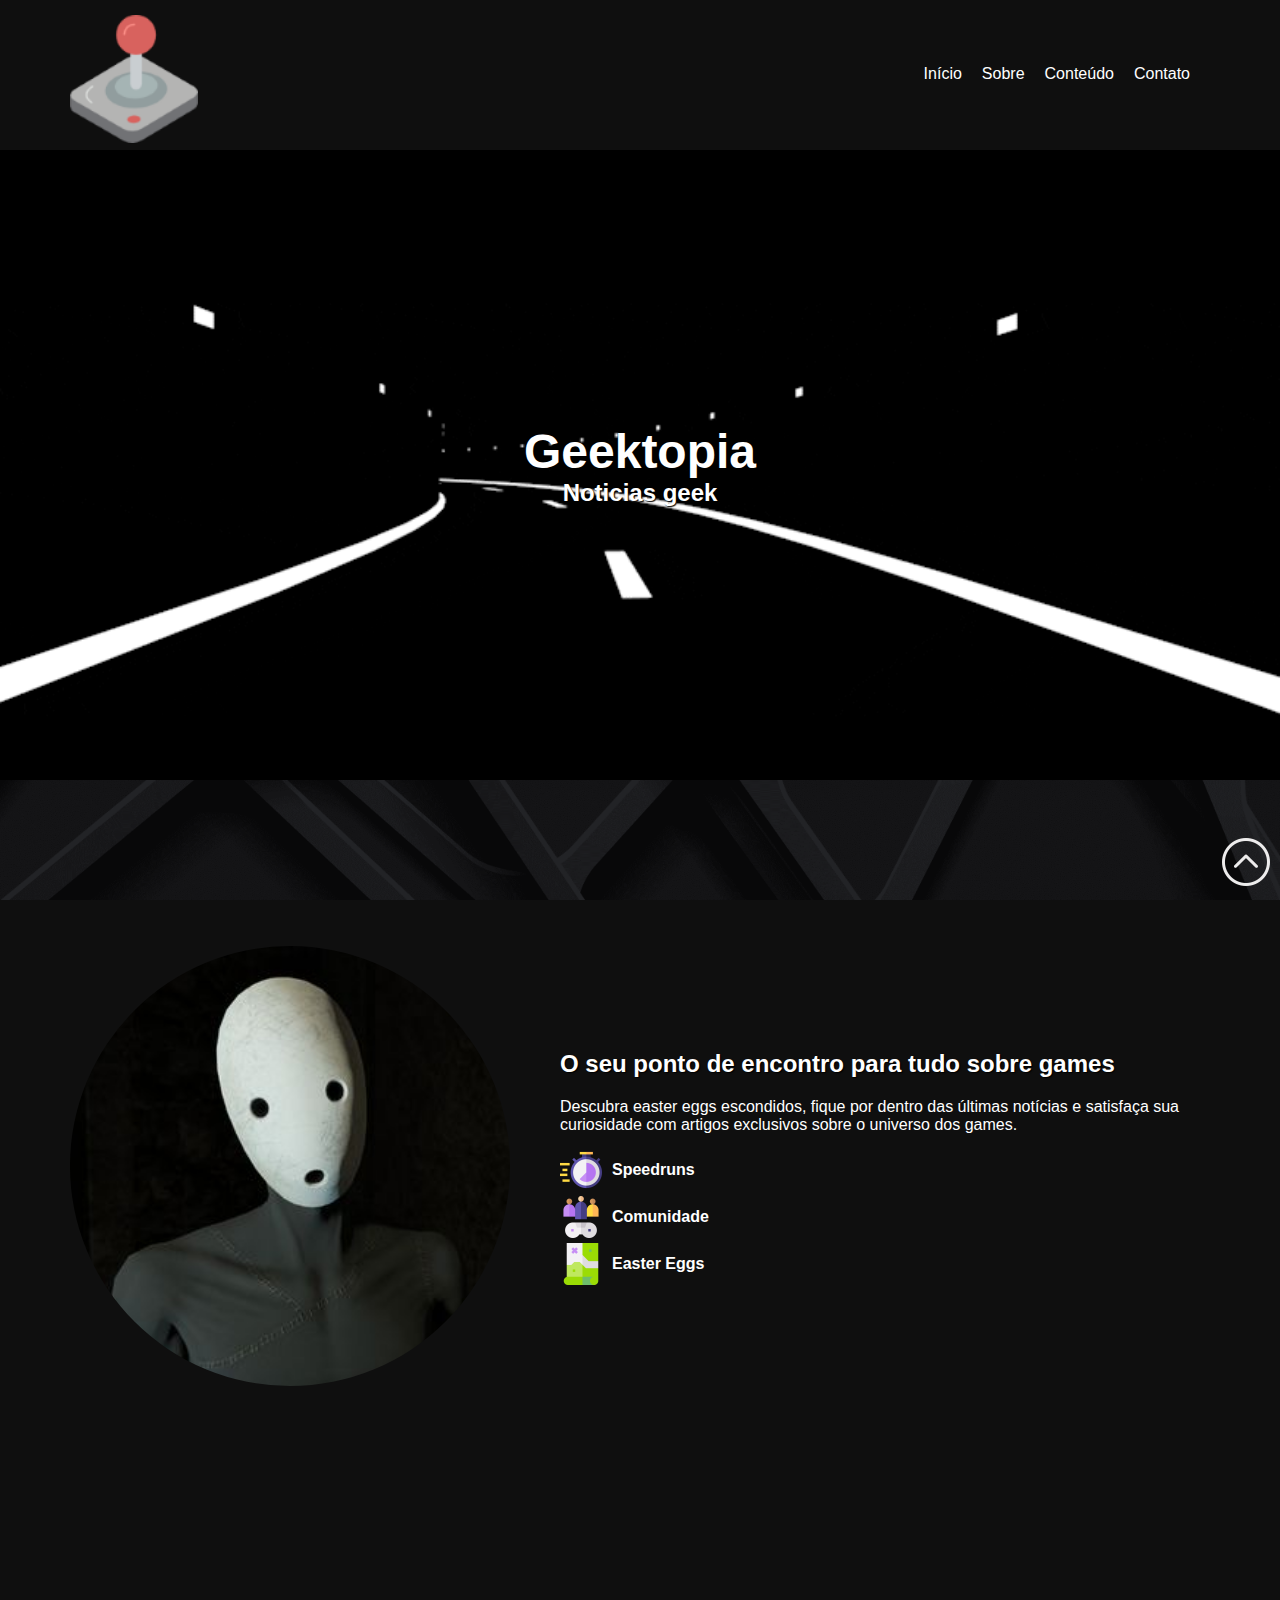
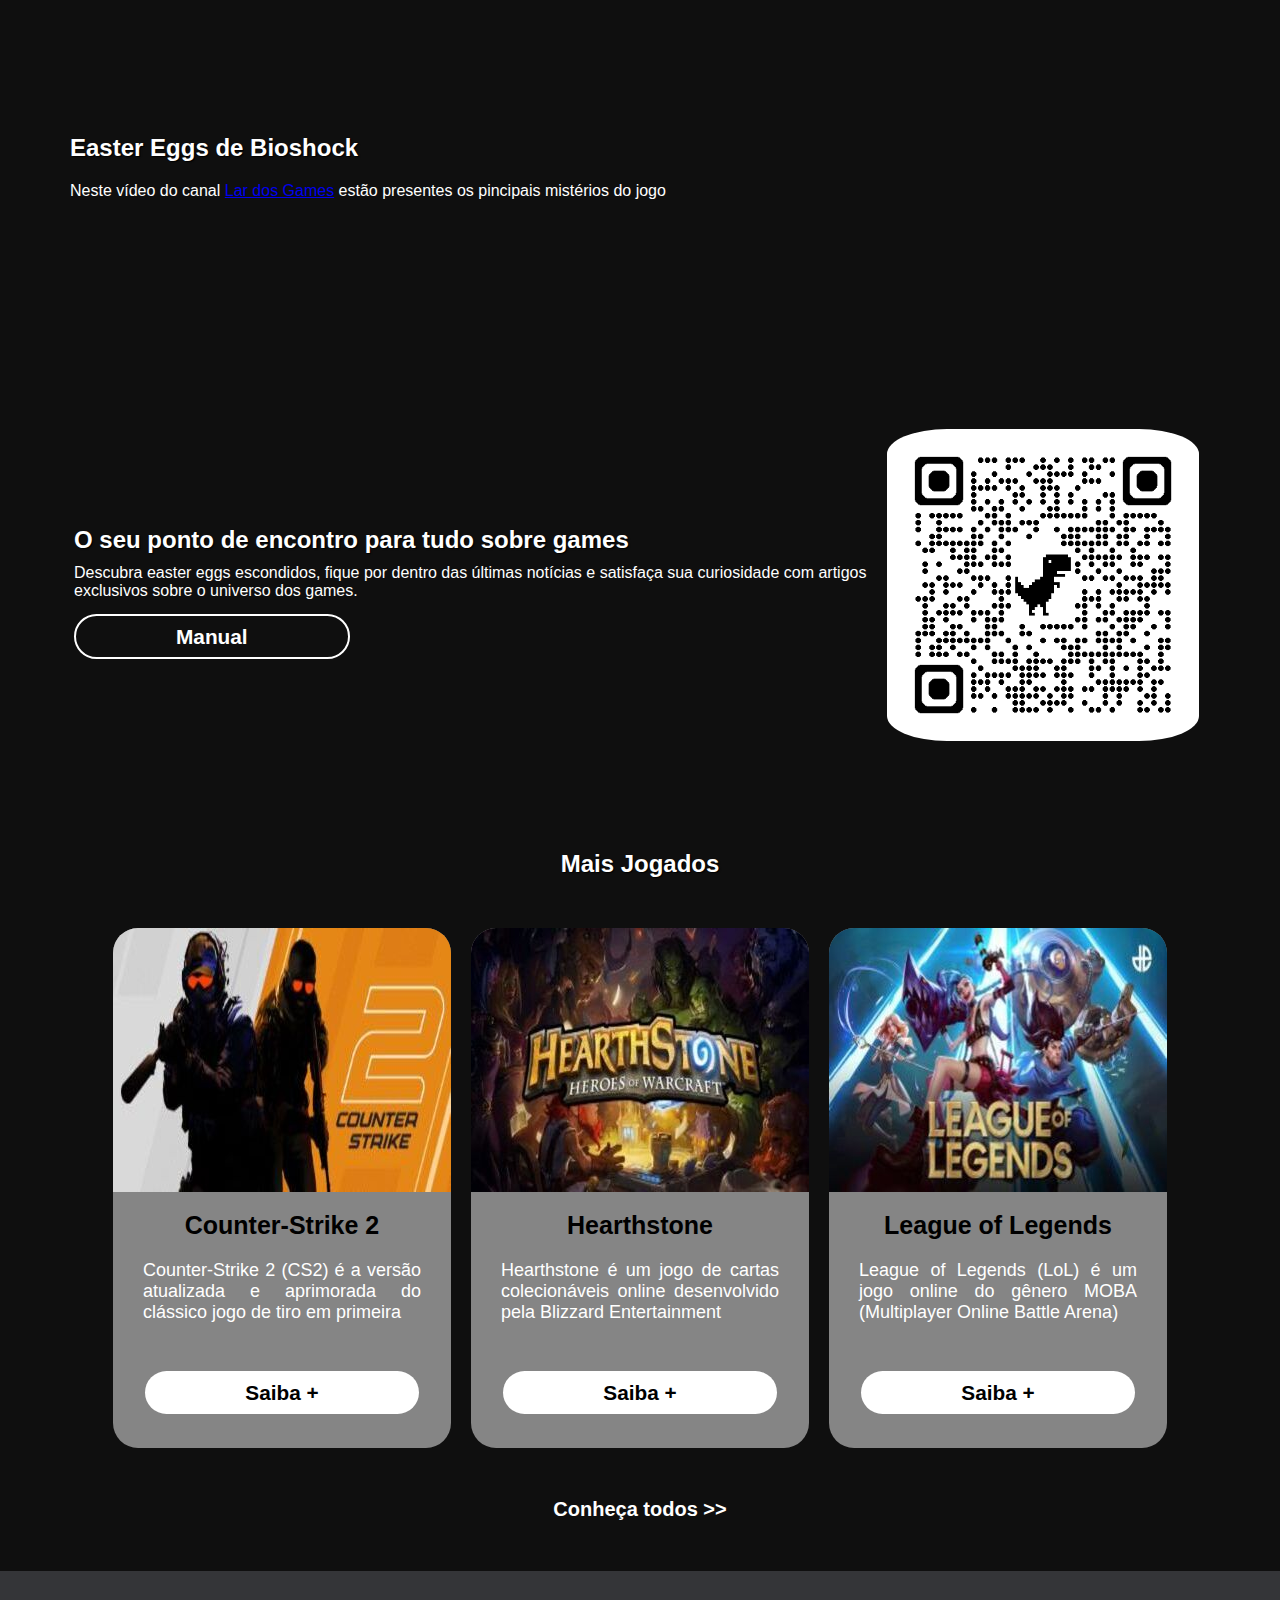
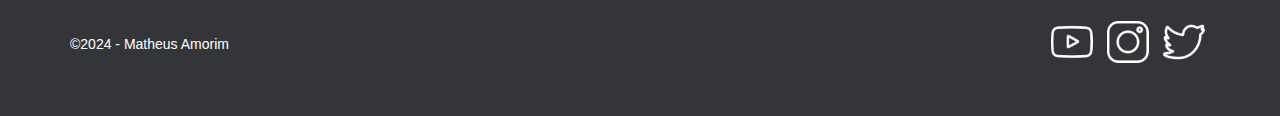
<file: index.html>
<!DOCTYPE html>
<html lang="pt-br">

<head>
    <meta charset="UTF-8">
    <meta name="viewport" content="width=device-width, initial-scale=1.0">
    <title>Geektopia</title>
    <meta name="description" content="Um lugar para games e filmes">
    <link rel="shortcut icon" href="img/favicon.png" type="image/x-icon">
    <link rel="stylesheet" href="style.css">
</head>

<body>
    <!--Cabeçalho-->
    <header class="container" id="inicio">

        <!--Logotipo-->
        <div id="logo">
            <img src="img/logo.png" alt="logo">
        </div>

        <!--Menu-->
        <nav>
            <input type="checkbox" id="check">
            <label for="check">&#x268c;</label>
            <ul>
                <li><a href="#">Início</a></li>
                <li><a href="#sobre">Sobre</a></li>
                <li><a href="#conteudo">Conteúdo</a></li>
                <li><a href="#social">Contato</a></li>
            </ul>
        </nav>
    </header>
    <!-- Main -->
    <main>
        <div>
            <h1>Geektopia</h1>
            <h2>Noticias geek</h2>
            <!-- <a href="https://youtu.be/W7nUhjWoMJk?si=cAI941d7eEL1ly4o" class="botao">Saiba-></a> -->
        </div>
    </main>
    <!-- Seção de destaque -->
    <section id="destaque">
        <div class="container">
            <!-- Imagem de destaque -->
            <div id="imagemDestaque">
                <img src="img/patho2.jpg" alt="homem">
            </div>
            <!-- Texto de destaque -->
            <div id="textoDestaque">
                <h2>O seu ponto de encontro para tudo sobre games</h2>
                <p>Descubra easter eggs escondidos, fique por dentro das últimas notícias e satisfaça sua curiosidade com artigos exclusivos sobre o universo dos games.</p>
                <div class="topicos">
                    <img src="img/cronometro.png" alt="">
                    <p>Speedruns</p>
                </div>
                <div class="topicos">
                    <img src="img/equipe.png" alt="">
                    <p>Comunidade</p>
                </div>
                <div class="topicos">
                    <img src="img/mapa-de-ruas.png" alt="">
                    <p>Easter Eggs</p>
                </div>
            </div>
        </div>
    </section>
    
    <!-- Sobre -->
    <section id="sobre">
        <div class="container">
        <div id="institucional">
            <h2>Easter Eggs de Bioshock</h2>
            <p>Neste vídeo do canal <a href="https://www.youtube.com/@LarDosGames">Lar dos Games</a> estão presentes os pincipais mistérios do jogo           
            </p>
        </div>
        <div id="video">
            <iframe width="560" height="315" src="https://www.youtube.com/embed/c4L37TPAzqA?si=iEdIBjBPNEucJGOp" title="YouTube video player" allow="accelerometer; autoplay; clipboard-write; encrypted-media; gyroscope; picture-in-picture; web-share" referrerpolicy="strict-origin-when-cross-origin" allowfullscreen></iframe>
        </div>
    </div>
    </section>

    <!-- Faixa de destaque -->
    <section id="faixaDestaque">
        <div class="container">
            <div id="imagemFaixa">
                <img src="img/qrcode_pdf.png" alt="">
            </div>
            <div id="textoFaixa">
                <h2>O seu ponto de encontro para tudo sobre games</h2>
                <p>Descubra easter eggs escondidos, fique por dentro das últimas notícias e satisfaça sua curiosidade com artigos exclusivos sobre o universo dos games.</p>
                <!-- <a href="http://" target="_blank" class="botao">SIm senhor</a> -->

                <!-- Download de um documento (PDF) -->
                <a href="doc/Manual.pdf" class="botao" target="_blank">Manual</a>
            </div>
        </div>
    </section>

    <!-- Conteúdo Cartões -->
    <section id="conteudo">
        <div class="container">
            <h2>Mais Jogados</h2>
            <div class="containerCards">
                <div class="card">
                    <img src="img/cs2.jpg" alt="cs2">
                    <h3>Counter-Strike 2</h3>
                    <p>Counter-Strike 2 (CS2) é a versão atualizada e aprimorada do clássico jogo de tiro em primeira</p>
                    <br> <!-- Quebra de linha -->
                    <a href="#" class="botao">Saiba +</a>
                </div>
                <div class="card">
                    <img src="img/hearthstone.jpg" alt="hearthstone">
                    <h3>Hearthstone</h3>
                    <p>Hearthstone é um jogo de cartas colecionáveis online desenvolvido pela Blizzard Entertainment</p>
                    <br>
                    <a href="#" class="botao">Saiba +</a>
                </div>
                <div class="card">
                    <img src="img/lol.jpg" alt="lol">
                    <h3>League of Legends</h3>
                    <p>League of Legends (LoL) é um jogo online do gênero MOBA (Multiplayer Online Battle Arena)</p>
                    <br>
                    <a href="#" class="botao">Saiba +</a>
                </div>
            </div>
            <a href="#" id="todos">Conheça todos >></a>
        </div>
    </section>

    <!-- Contato -->


    <!-- Rodapé -->
    <footer>
        <div class="container">
            <div id="copyright">
                <p>©2024 - Matheus Amorim</p>
            </div>
            <div id="social">
                <a href="https://www.youtube.com/@Gurigum"><img src="img/youtube.png" alt="youtube"></a>
                <a href="https://www.instagram.com/amoriimath/"><img src="img/instagram.png" alt="instagram"></a>
                <a href="https://x.com/home"><img src="img/twitter.png" alt="twitter"></a>
            </div>
        </div>
    </footer>


    <!-- Topo do site -->
     <a href="#inicio" id=topo><img src="img/topo.png" alt=""></a>
</body>

</html>
</file>
<file: style.css>
@charset "UTF-8";

/* Importando fonte do google fonts */
@import url('https://fonts.googleapis.com/css2?family=Comfortaa:wght@300..700&display=swap');

/*Variaveis*/
:root {
    --background: #0f0f0f;
    --branco: #fff;
    --amarelo: #e5b567;
    --azul: #9cdcfe;
    --azulEscuro: #05152b;
    --cinzaClaro: #d6d6d6;
    --cinza: #858585;
    --laranja: #e87d3e;
    --pink: #b05279;
    --roxo: #9e86c8;
    --verde: #b4d273;
    --preto:#000000;
}

/*CSS Reset (Compatibilizar em todos os navegadores) */
* {
    margin: 0;
    padding: 0;
    border: 0;
}

/*Layout*/

/* Rolagem suave */
html{
    scroll-behavior: smooth;
}

body {
    font-family: "Open Sans", sans-serif;
    font-size: 1em;
    /*1em = 100%(Tamanho padrão)*/
    background-color: var(--background);
}

.container {
    margin: 0 auto;
    /* centralizar o bloco */
    display: flex;
    justify-content: space-between;

}

.botao {
    text-decoration: none;
    color: var(--branco);
    border: 2px solid var(--branco);
    font-size: 1.3em;
    /* background-color: var(--laranja); */
    font-weight: 700;
    width: 200px;
    padding: 9px 100px;
    border-radius: 25px;
    align-self: center;
    margin-top: 2px;
}

/* Layout para 3 cartões */
.card {
    width: 338px;
    height: 520px;
    margin-top: 25px;
    background-color: var(--cinza);
    border: 5px solid var(--branco);
    border-radius: 25px;
    text-align: center;
}

.card img {
    border-radius: 25px 25px 0px 0px;
}

.card h3 {
    margin-top: 15px;
}

.card p {
    text-align: left;
    padding: 10px 30px 50px 30px;
}

.card a {
    padding: 10px 100px;
    border: 0;
    background-color: var(--branco);
    color: var(--preto);
}

#topo{
    position: fixed;
    right: 10px;
    bottom: 10px;
}

/*Smartphone Portrait>>>>>>>>>>>>>>>>>>>>>>*/

/*Cabeçalho*/
header {
    height: 80px;

}

#logo img {
    width: 76px;
    height: 76px;
    padding-top: 15px;

}

#check {
    display: none;
}

/* Efeito de deslizar o menu */
/* Se check estiver "ticado", criar um estlio para ul */
#check:checked~ul {
    right: 0;
}

label {
    font-size: 2em;
    top: 30px;
    right: 15px;
    position: fixed;
    color: #fff
}

nav ul {
    height: 100vh;
    /*100vh =  100% altura da tela*/
    background-color: #000;
    list-style: none;
    /*remove bullets*/
    width: 65%;
    position: fixed;
    top: 80.1px;
    right: -65%;
    transition: all 0.5s;
    color: #fff;
}

nav ul li {
    padding: 65px 20px 0px 0px;
    border-bottom: 1px solid var(--branco);
    text-align: right;
    color: #fff;

}

nav ul li a {
    color: #ffffff;
    text-decoration: none;
}

/* Banner */
main {
    height: 40vh;
    background: url(img/qualquer.gif);
    background-size: cover;
    background-position: center;
    display: flex;
    flex-direction: column;
    justify-content: center;
    text-align: center;
}

h1{
    color: white;
}
main h1,
h2 {
    color: white;
    text-shadow: #000000 0.05em 0.05em 0.05em;
    /* Sombra */

}

main h1 {
    font-size: 3em;
}

main iframe {
    justify-content: center;
    text-align: center;
}

/******* Destaque *******/
#destaque {
    background: url(img/background.png);
    background-size: cover;
    background-position: center;
    /* espaçamento interno para não encostar na borda da tela do dispositivo */
    padding: 50px 15px;
}

/* Atenção!!! Organizando o container após o destaque o estilo é aplicado apenas ao container da seção de destaque */
#destaque .container {
    flex-direction: column;
    align-items: center;
}

/* Para esconder a imagem usamos "display: none" no container da imagem | Para exibir novamente em telas maiores, usamos "display: block" */
/*
#imagemDestaque {
    display: none;
}
*/
#imagemDestaque img {
    width: 200px;
    height: 200px;
    /* arredondar uma imagem quadrada */
    border-radius: 50%;
}

#textoDestaque {
    color: var(--branco);
}

#textoDestaque h2 {
    margin-bottom: 20px;
}

/* Atenção !!! Detalhe do sinal ">" ref. ao elemento imediato */
#textoDestaque>p {
    margin-bottom: 15px;
}

.topicos {
    display: flex;
    align-items: center;
    margin-top: 5px;
}

.topicos img {
    margin-right: 10px;
}

.topicos p {
    font-weight: 600;
}

/*>>>>>>>>>>>>>>>>>> Sobre <<<<<<<<<<<<<<<<<<<*/
#sobre .container {
    flex-direction: column;

}

#sobre {
    padding: 50px 15px;
}

#sobre h2,
p {
    color: #fff;
}

#sobre h2 {
    margin-bottom: 20px;
}

#video iframe {
    width: 250px;
    height: 200px;
    margin-top: 0px;
}

#institucional {
    flex-direction: column;
}

/* Faixa de destaque */
#faixaDestaque {
    background: url(img/background.png);
    background-size: cover;
    background-position: center;
    flex-direction: column;
    padding-left: 8px;
    padding-bottom: 5px;
}

#faixaDestaque .container {
    flex-direction: column;
}

#imagemFaixa img {
    padding: 50px 15px;
    width: 256px;
    height: 256px;
    border-radius: 75px;
}

#textoFaixa h2 {
    color: var(--branco);
    margin-bottom: 10px;
}

#textoFaixa p {
    margin-bottom: 25px;
}

/****** Seção de conteúdo (cards) ******/
#conteudo {
    padding: 50px 0px;
}

#conteudo .container {
    flex-direction: column;
    align-items: center;
}

#conteudo h2 {
    color: var(--branco);
    margin-bottom: 25px;
}

#todos {
    color: var(--branco);
    margin-top: 50px;
    text-decoration: none;
    font-size: 1.25em;
    font-weight: 700;
}

.containerCards {
    display: flex;
    flex-wrap: wrap;
    justify-content: center;
   
}

/* Contato e mapa */

address .container{
    flex-direction: column;
    
    justify-content: left;
    padding: 35px 10px 50px 10px;
}


address a {
    text-decoration: none;
    color: #fff;
}

address img {
    padding-top: 15px;
}

#mapinha{
    display: none;
}

#contato img{
    padding: 0;
}

#local{
    display: none;
}

address h2{
    padding-top:15px ;
}
#numero{
    padding-bottom: 15px;
}

/* Rodapé */
footer {
    padding: 50px 0px;
    background-color: #343538;
    font-size: 0.875em;
    color: #fff;
    text-align: center;
}
footer .container{
    flex-direction: column-reverse;
}


/* <<<<<<<<<<<<<<<<<<<<<<<<<<<<<<<<<<< */

/* Smartphones Landscape >>>>>>>>>>>>>>>>>>>>>>>>>> */
@media (min-width: 576px) {

    /* Cabeçalho */
    #logo img {
        margin: 0px 0px 10px 0px;
    }

    /****** Cabeçalho ******/
    nav ul {
        right: -25%;
        width: 25%;
    }

    /****** Banner ******/
    main {
        height: 90vh;
    }

    main h1 {
        font-size: 3em;
    }

    /****** destaque ******/
    #destaque .container {
        flex-direction: row;
        height: 75vh;
    }

    #imagemDestaque {
        margin-right: 50px;
    }

    #imagemDestaque img {
        width: 256px;
        height: 256px;
    }

    .container {
        max-width: 540px;
        /* background-color: blueviolet; */
    }

    /* Layout para 3 cartões */
    
    #conteudo .container{
        flex-direction: column;
        align-items: center;
    }

    .containerCards {
        display: flex;
        flex-wrap: wrap;
        justify-content: center;
        align-items: center;
    }

    .card {
        width: 338px;
        height: 520px;
        margin-top: 25px;
        background-color: var(--cinza);
        border: 1px solid var(--rosachoque);
        border-radius: 25px;
        text-align: center;
    }

    .card img {
        border-radius: 25px 25px 0px 0px;
    }

    .card h3 {
        font-size: 25px;
        margin-top: 15px;

    }

    .card p {
        text-align: justify;
        padding: 20px 30px 40px 30px;
        font-size: 18px;

    }

    .card a {
        padding: 10px 100px;
        border: 0;
        background-color: var(--branco);
        color: var(--preto);
    }

    /* Rodapé */
    
    footer .container{
        flex-direction: row;
        justify-content: space-between;
        align-items: center;
    }
    
    #social {
        margin: 0;
      }

}

    /* <<<<<<<<<<<<<<<<<<<<<<<<<<<<<<<<<<< */

    /* Tablet portrait >>>>>>>>>>>>>>>>>>>>>>>>>> */
    @media (min-width: 768px) {

        /* Cabeçalho */
        .container {
            max-width: 720px;
            /* background-color: crimson; */
        }

        /****** Banner ******/
        main {
            height: 80vh;
        }

        header {
            height: 110px;
        }

        #logo img {
            width: 100px;
            height: 100px;
        }

        /****** Destaque ******/
        #imagemDestaque img {
            width: 440px;
            height: 440px;
        }

       /****** Seção de conteúdo - cards ******/
        .card {
            margin: 25px 10px 0px 10px;
        }

    }

    /* <<<<<<<<<<<<<<<<<<<<<<<<<<<<<<<<<<< */

    /* Tablet Landscape >>>>>>>>>>>>>>>>>>>>>>>>>> */
    @media (min-width: 992px) {

        /* Cabeçalho */
        .container {
            max-width: 960px;
            /* background-color: gold; */
        }

        /****** Banner ******/
        main {
            height: 70vh;
        }
    }

    /* <<<<<<<<<<<<<<<<<<<<<<<<<<<<<<<<<<< */

    /* PCs / Notebooks >>>>>>>>>>>>>>>>>>>>>>>>>> */
    @media (min-width: 1200px) {

        /* Cabeçalho */
        .container {
            max-width: 1140px;
            /* background-color: fuchsia; */
        }

        /* Cabeçalho */
        header {
            height: 150px;
        }

        #logo img {
            
            width: 128px;
            height: 128px;
        }

        /* Transformação do menu */
        label {
            display: none;
        }

        nav ul {
            width: 100%;
            height: auto;
            position: static;
            background-color: transparent;
            /*Para deixar o fundo transparente*/
        }

        nav ul li {
            float: left;
            border: 0;
            color: #fff;
        }

        nav ul li a {
            color: #fff;
        }

        nav ul li a:hover {
            color: var(--vermelho);
        }


        /****** Destaque ******/
        #destaque {
            /* O código abaixo fixa o banner (efeito parallax) */
            background-attachment: fixed;
        }

        /* Sobre */
        #sobre .container {
            flex-direction: row;
            align-items: center;
        }

        #video iframe {
            width: 485px;
            height: 320px;
            margin: 0;
        }



        /* Faixa de destaque */

        #faixaDestaque {
            background-attachment: fixed;
        }

        #faixaDestaque .container {
            flex-direction: row-reverse;
            align-items: center;
        }

        #imagemFaixa img {
            width: 312px;
            height: 312px;
        }

        /* Contato */
        address {
            padding-top: 50px;
        }
        #flex6{
            flex-direction: column-reverse;
        }

        #mapinha{
            display: inline;
            display: block;
        }

        #mapao{
            display: none;
        }

        #local{
            display: inline;
            display: block;
            
        }
        
        #local iframe{
            width: 400px;
            height: 300px;
        }
       

        /* Rodapé */
        footer .container{
            flex-direction:row ;
        }

        #social img{
            padding-left: 5px;
            padding-right:5px ;
        }
    }

    /* <<<<<<<<<<<<<<<<<<<<<<<<<<<<<<<<<<< */

    /* Telas fullhd / 4K / smartTv >>>>>>>>>>>>>>>>>>>>>>>>>> */

    @media (min-width: 1400px) {

        /* Cabeçalho */
        .container {
            max-width: 1360px;

        }

        header {
            height: 200px;
        }

        #logo img {
            width: 176px;
            height: 176px;
        }
    }

    /* <<<<<<<<<<<<<<<<<<<<<<<<<<<<<<<<<<< */
</file>
